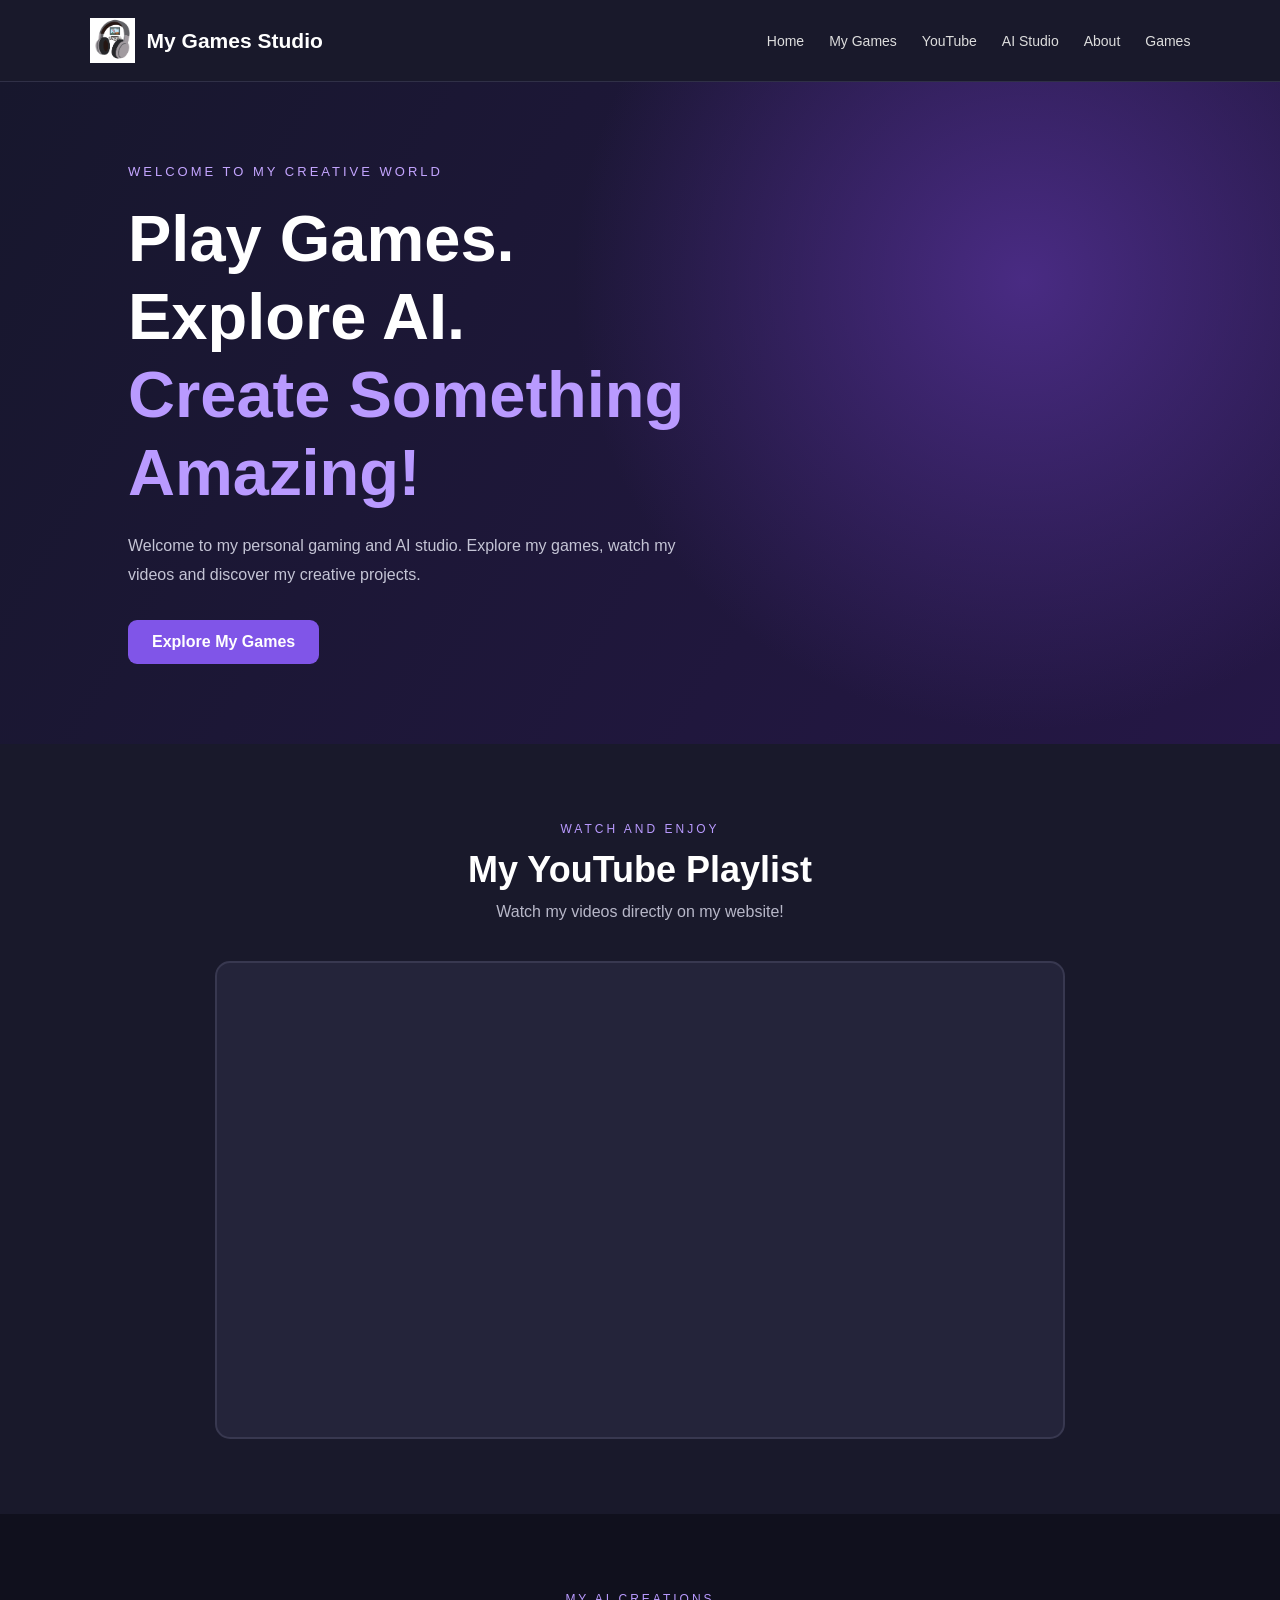
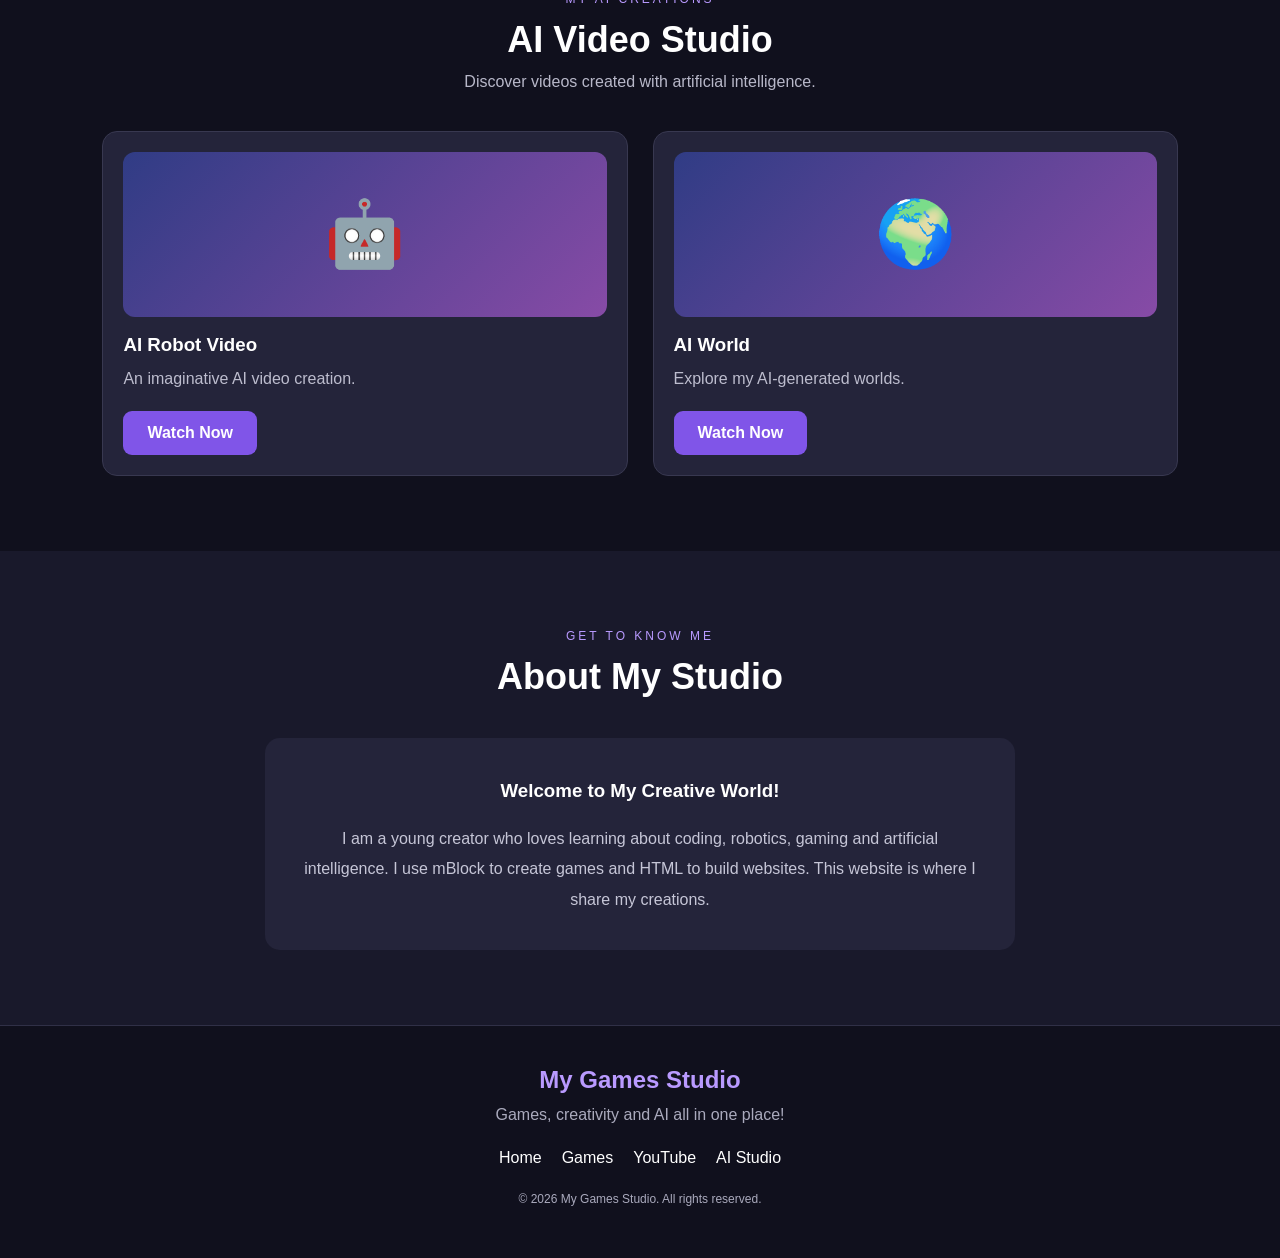
<file: index.html>
<!DOCTYPE html>
<html lang="en">

<head>
  <meta charset="UTF-8">
  <meta name="viewport" content="width=device-width, initial-scale=1.0">

  <title>My Games Studio</title>

  <link rel="icon" type="image/png" href="images/logo.png">
  <link rel="stylesheet" href="style.css">

  <script src="header.js" defer></script>
  <script src="footer.js" defer></script>
</head>

<body>

  <!-- Header -->
  <div id="header"></div>

  <!-- Home Section -->
  <section id="home" class="hero">

    <div class="hero-content">

      <span class="tag">WELCOME TO MY CREATIVE WORLD</span>

      <h1>
        Play Games.<br>
        Explore AI.<br>
        <span>Create Something Amazing!</span>
      </h1>

      <p>
        Welcome to my personal gaming and AI studio.
        Explore my games, watch my videos and discover
        my creative projects.
      </p>

      <a href="games.html" class="main-button">
        Explore My Games
      </a>

    </div>

  </section>


  <!-- YouTube Playlist Section -->
  <section id="youtube" class="section alternate">

    <div class="section-heading">

      <span>WATCH AND ENJOY</span>

      <h2>My YouTube Playlist</h2>

      <p>Watch my videos directly on my website!</p>

    </div>

    <div class="playlist-container">

      <iframe
        src="https://www.youtube.com/embed/videoseries?list=PL4fU7if8u1beA_KX58W7R7Zxa1HHjEwbO"
        title="My YouTube Playlist"
        allow="accelerometer; autoplay; clipboard-write; encrypted-media; gyroscope; picture-in-picture; web-share"
        referrerpolicy="strict-origin-when-cross-origin"
        allowfullscreen>
      </iframe>

    </div>

  </section>


  <!-- AI Studio Section -->
  <section id="ai-studio" class="section">

    <div class="section-heading">

      <span>MY AI CREATIONS</span>

      <h2>AI Video Studio</h2>

      <p>Discover videos created with artificial intelligence.</p>

    </div>

    <div class="card-container">

      <div class="content-card">

        <div class="ai-image">🤖</div>

        <h3>AI Robot Video</h3>

        <p>An imaginative AI video creation.</p>

        <a href="YOUR_AI_VIDEO_LINK"
           target="_blank"
           rel="noopener noreferrer"
           class="card-button">
          Watch Now
        </a>

      </div>


      <div class="content-card">

        <div class="ai-image">🌍</div>

        <h3>AI World</h3>

        <p>Explore my AI-generated worlds.</p>

        <a href="YOUR_AI_VIDEO_LINK_2"
           target="_blank"
           rel="noopener noreferrer"
           class="card-button">
          Watch Now
        </a>

      </div>

    </div>

  </section>


  <!-- About Section -->
  <section id="about" class="section alternate">

    <div class="section-heading">

      <span>GET TO KNOW ME</span>

      <h2>About My Studio</h2>

    </div>

    <div class="about-box">

      <h3>Welcome to My Creative World!</h3>

      <p>
        I am a young creator who loves learning about
        coding, robotics, gaming and artificial intelligence.
        I use mBlock to create games and HTML to build websites.
        This website is where I share my creations.
      </p>

    </div>

  </section>


  <!-- Footer -->
  <div id="footer"></div>

</body>
</html>
</file>
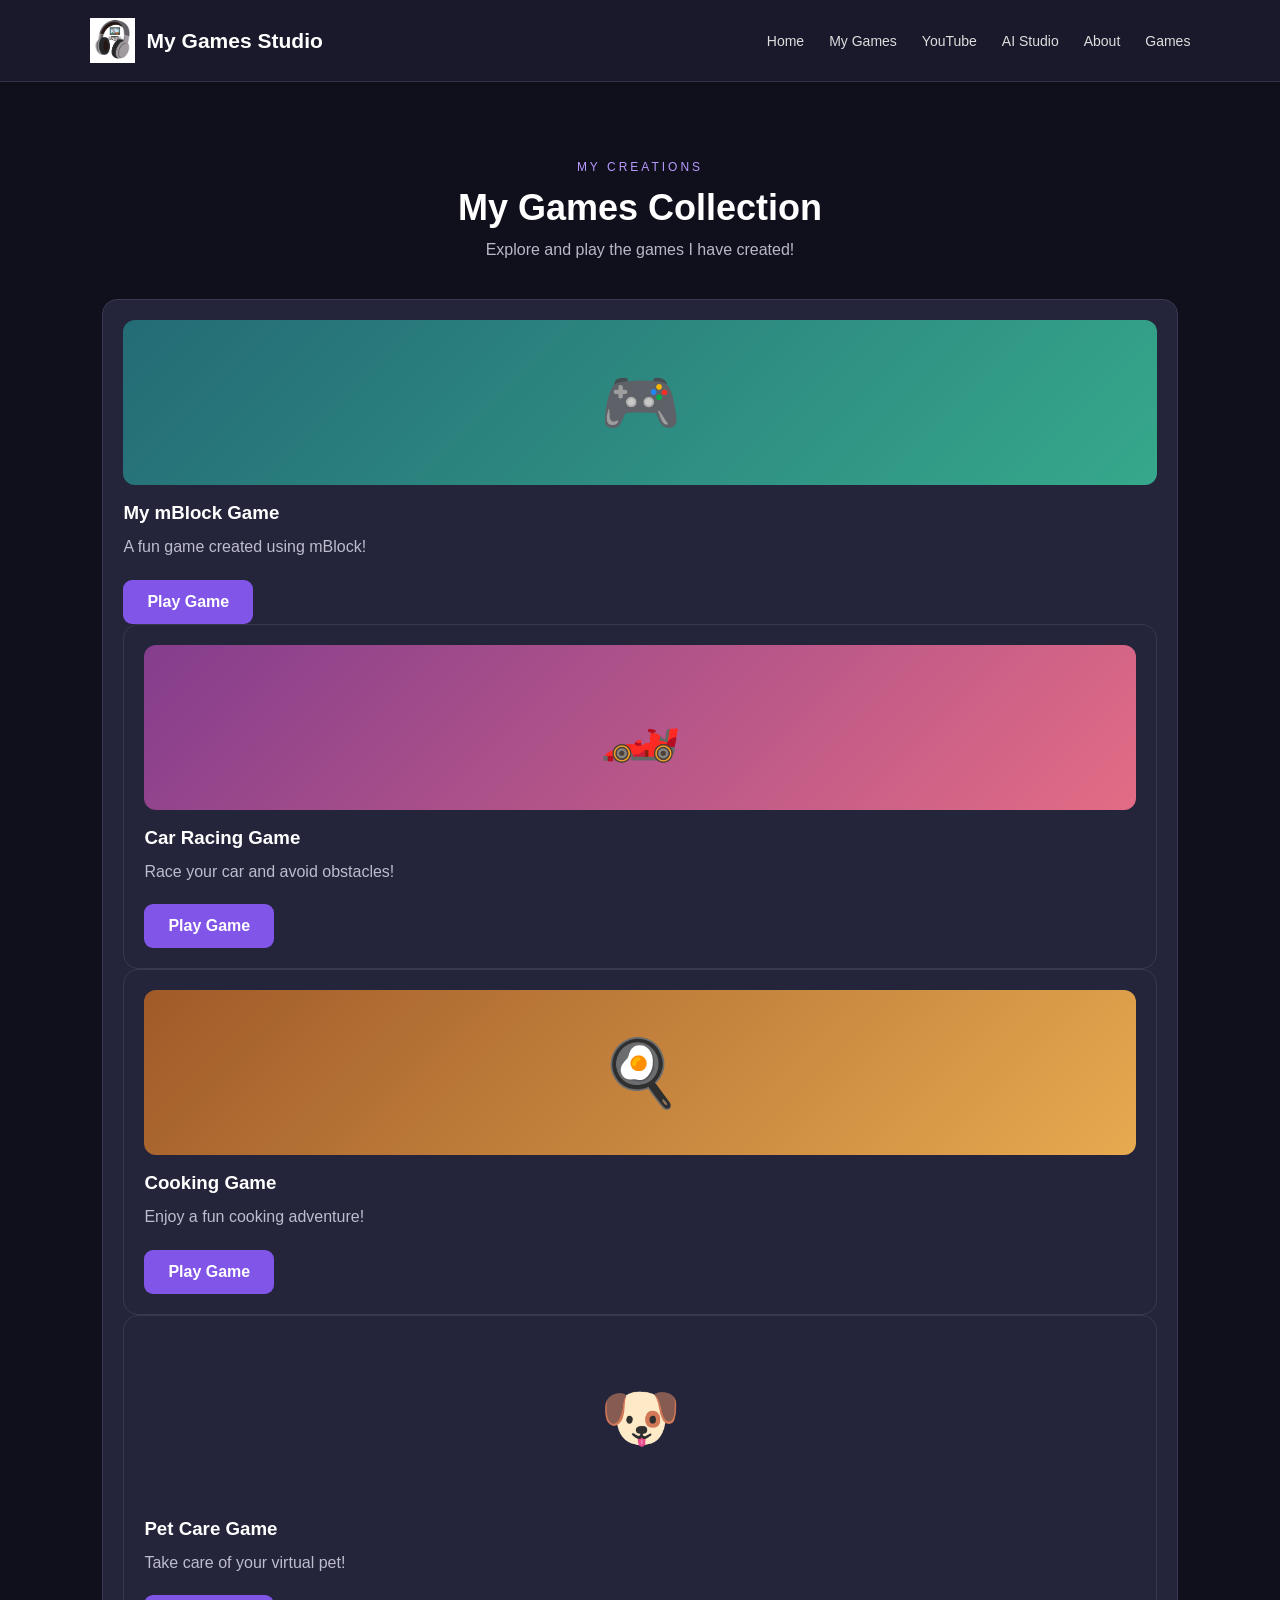
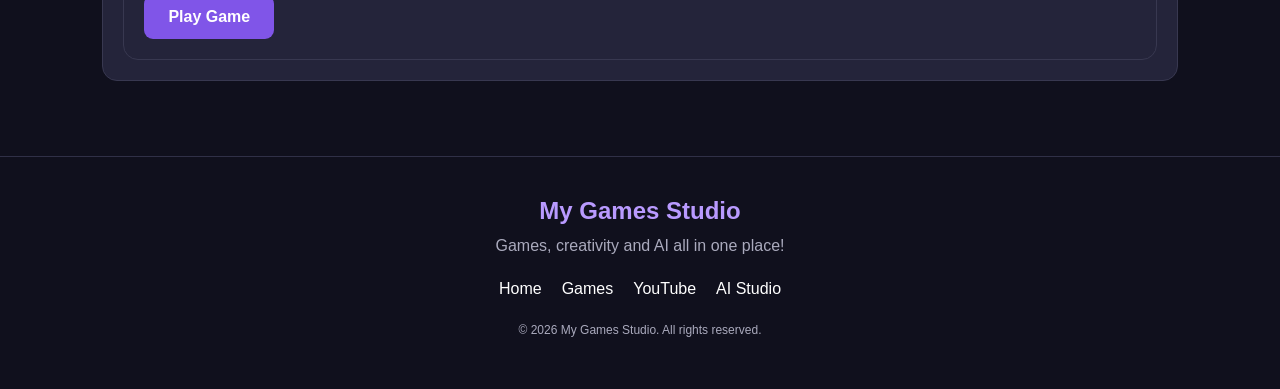
<file: games.html>
<!DOCTYPE html>
<html lang="en">

<head>
    <meta charset="UTF-8">
    <meta name="viewport" content="width=device-width, initial-scale=1.0">

    <title>My Games | Games Studio</title>

    <link rel="icon" type="image/png" href="images/logo.png">
    <link rel="stylesheet" href="style.css">

    <script src="header.js" defer></script>
    <script src="footer.js" defer></script>
</head>

<body>

    <div id="header"></div>

    <section class="section">

        <div class="section-heading">
            <span>MY CREATIONS</span>
            <h2>My Games Collection</h2>
            <p>Explore and play the games I have created!</p>
        </div>

        <div class="card-container">

            <!-- Game 1 -->
            <div class="content-card">
                <div class="game-image game-one">🎮</div>
                <h3>My mBlock Game</h3>
                <p>A fun game created using mBlock!</p>

                <a href="scratch-game.html" class="card-button">
    Play Game
</a>

            <!-- Game 2 -->
            <div class="content-card">
                <div class="game-image game-two">🏎️</div>
                <h3>Car Racing Game</h3>
                <p>Race your car and avoid obstacles!</p>

                <a href="car-game.html" class="card-button">
                    Play Game
                </a>
            </div>

            <!-- Game 3 -->
            <div class="content-card">
                <div class="game-image game-three">🍳</div>
                <h3>Cooking Game</h3>
                <p>Enjoy a fun cooking adventure!</p>

                <a href="cooking-game.html" class="card-button">
                    Play Game
                </a>
            </div>

            <!-- Game 4 -->
            <div class="content-card">
                <div class="game-image">🐶</div>
                <h3>Pet Care Game</h3>
                <p>Take care of your virtual pet!</p>

                <a href="pet-game.html" class="card-button">
                    Play Game
                </a>
            </div>

            <!-- Add more games here -->

        </div>

    </section>

    <div id="footer"></div>

</body>
</html>
</file>
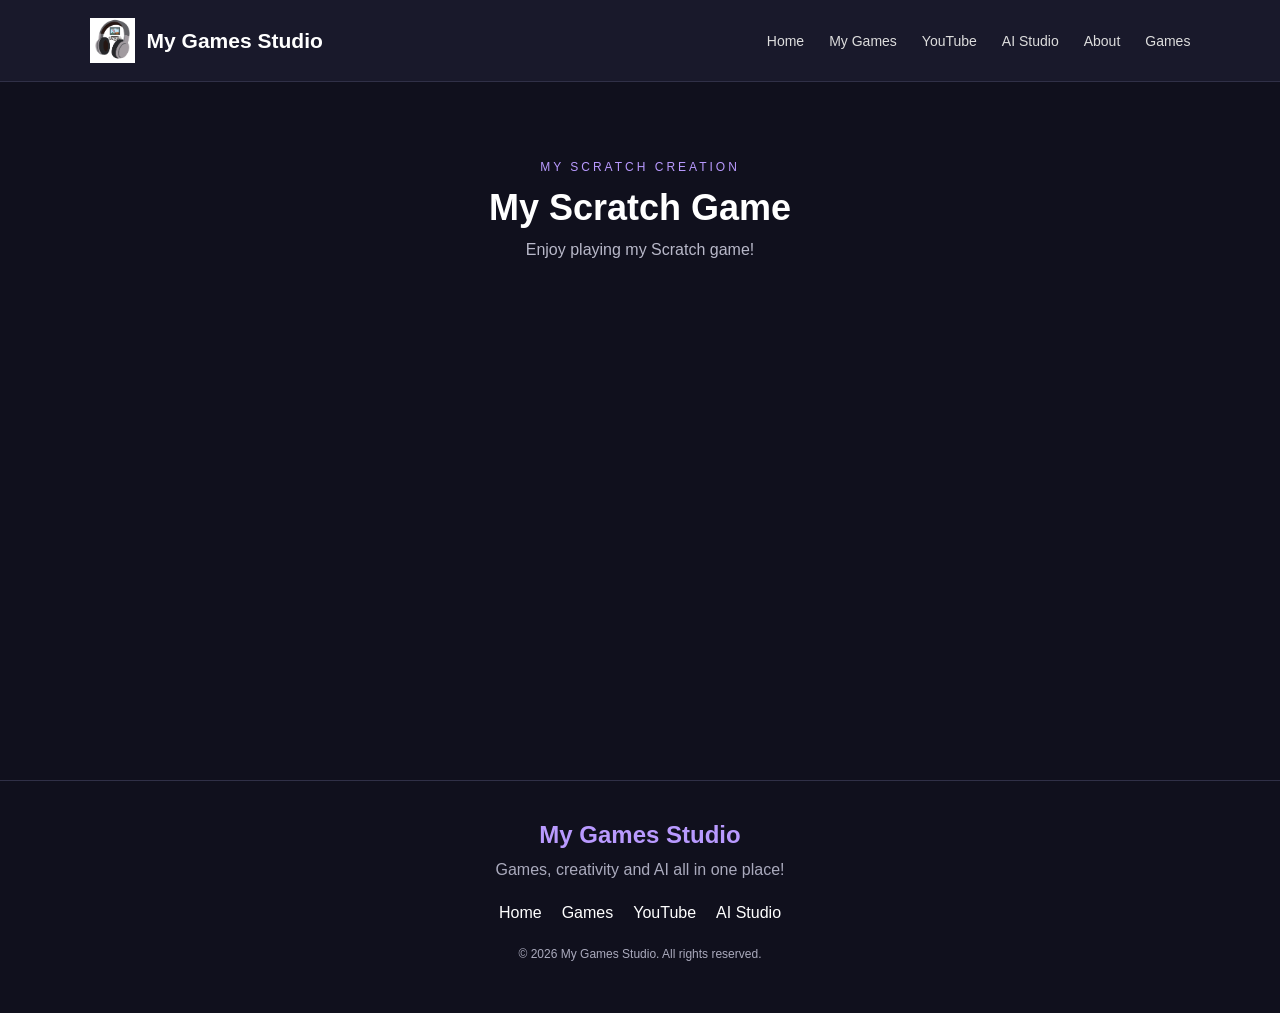
<file: scratch-game.html>
<!DOCTYPE html>
<html lang="en">
<head>
    <meta charset="UTF-8">
    <meta name="viewport" content="width=device-width, initial-scale=1.0">
    <title>Scratch Game</title>
    <link rel="stylesheet" href="style.css">
    <script src="header.js" defer></script>
    <script src="footer.js" defer></script>
</head>

<body>

    <div id="header"></div>

    <section class="section">
        <div class="section-heading">
            <span>MY SCRATCH CREATION</span>
            <h2>My Scratch Game</h2>
            <p>Enjoy playing my Scratch game!</p>
        </div>

        <div style="text-align:center;">
            <iframe
                src="https://scratch.mit.edu/projects/1444598756/embed"
                width="485"
                height="402"
                allowtransparency="true"
                frameborder="0"
                scrolling="no"
                allowfullscreen>
            </iframe>
        </div>
    </section>

    <div id="footer"></div>

</body>
</html>
</file>
<file: style.css>
* {
  margin: 0;
  padding: 0;
  box-sizing: border-box;
  scroll-behavior: smooth;
}

body {
  font-family: Arial, sans-serif;
  background: #10101d;
  color: white;
}

/* HEADER */

.main-header {
  display: flex;
  justify-content: space-between;
  align-items: center;
  padding: 18px 7%;
  background: #19192b;
  position: sticky;
  top: 0;
  z-index: 100;
  border-bottom: 1px solid #303047;
}

.logo-area {
  display: flex;
  align-items: center;
  gap: 12px;
  color: white;
  text-decoration: none;
  font-size: 21px;
  font-weight: bold;
}

.logo-area img {
  width: 45px;
  height: 45px;
  object-fit: contain;
}

.navigation {
  display: flex;
  gap: 25px;
}

.navigation a {
  color: #ddd;
  text-decoration: none;
  font-size: 14px;
  transition: 0.3s;
}

.navigation a:hover {
  color: #a78bfa;
}

/* HOME */

.hero {
  min-height: 540px;
  display: flex;
  align-items: center;
  padding: 80px 10%;
  background:
    radial-gradient(circle at 80% 30%,
    #492b83, transparent 40%),
    linear-gradient(120deg, #17172d, #251746);
}

.hero-content {
  max-width: 700px;
}

.tag {
  color: #c4a5ff;
  font-size: 13px;
  letter-spacing: 3px;
}

.hero h1 {
  font-size: clamp(38px, 6vw, 65px);
  line-height: 1.2;
  margin: 20px 0;
}

.hero h1 span {
  color: #b99aff;
}

.hero p {
  color: #c4c4d5;
  line-height: 1.8;
  max-width: 550px;
  margin-bottom: 30px;
}

.main-button,
.card-button {
  display: inline-block;
  padding: 13px 24px;
  border-radius: 9px;
  background: #8055e8;
  color: white;
  text-decoration: none;
  font-weight: bold;
  transition: 0.3s;
}

.main-button:hover,
.card-button:hover {
  background: #a47bff;
  transform: translateY(-3px);
}

/* SECTIONS */

.section {
  padding: 75px 8%;
}

.alternate {
  background: #19192b;
}

.section-heading {
  text-align: center;
  margin-bottom: 40px;
}

.section-heading span {
  color: #b99aff;
  font-size: 12px;
  letter-spacing: 3px;
}

.section-heading h2 {
  font-size: 36px;
  margin: 12px 0;
}

.section-heading p {
  color: #b8b8c9;
}

/* CARDS */

.card-container,
.video-container {
  display: grid;
  grid-template-columns:
    repeat(auto-fit, minmax(230px, 1fr));
  gap: 25px;
  max-width: 1100px;
  margin: auto;
}

.content-card {
  background: #24243a;
  padding: 20px;
  border-radius: 15px;
  border: 1px solid #383850;
  transition: 0.3s;
}

.content-card:hover {
  transform: translateY(-7px);
  border-color: #a78bfa;
}

.content-card h3 {
  margin: 17px 0 10px;
}

.content-card p {
  color: #bdbdce;
  line-height: 1.6;
  margin-bottom: 20px;
}

/* GAME IMAGES */

.game-image,
.ai-image,
.video-placeholder {
  height: 165px;
  display: flex;
  align-items: center;
  justify-content: center;
  border-radius: 12px;
  font-size: 65px;
}

.game-one {
  background: linear-gradient(135deg, #246b76, #36a88b);
}

.game-two {
  background: linear-gradient(135deg, #843d8d, #e36c85);
}

.game-three {
  background: linear-gradient(135deg, #a05a29, #e7aa50);
}

.video-placeholder {
  background: #30284c;
  color: #d3baff;
}

.ai-image {
  background: linear-gradient(135deg, #303c85, #874ba6);
}

/* ABOUT */

.about-box {
  max-width: 750px;
  margin: auto;
  padding: 35px;
  background: #24243a;
  border-radius: 15px;
  text-align: center;
  line-height: 1.9;
}

.about-box p {
  color: #c6c6d7;
  margin-top: 15px;
}

/* FOOTER */

.main-footer {
  background: #10101d;
  border-top: 1px solid #303047;
  padding: 40px 20px;
  text-align: center;
}

.main-footer h2 {
  color: #b99aff;
  margin-bottom: 10px;
}

.main-footer p {
  color: #aaaabd;
  margin: 12px 0;
}

.footer-links {
  display: flex;
  justify-content: center;
  flex-wrap: wrap;
  gap: 20px;
  margin: 25px 0;
}

.footer-links a {
  color: white;
  text-decoration: none;
}

.footer-links a:hover {
  color: #b99aff;
}

.copyright {
  font-size: 12px;
}

/* MOBILE */

@media (max-width: 700px) {
  .main-header {
    flex-direction: column;
    gap: 18px;
  }

  .navigation {
    flex-wrap: wrap;
    justify-content: center;
    gap: 15px;
  }

  .hero {
    padding: 65px 7%;
  }

  .section {
    padding: 55px 6%;
  }

  .section-heading h2 {
    font-size: 29px;
  }
}

/* YOUTUBE PLAYLIST PLAYER */

.playlist-container {
  max-width: 850px;
  width: 100%;
  margin: auto;
  aspect-ratio: 16 / 9;
  background: #24243a;
  border-radius: 15px;
  overflow: hidden;
  border: 2px solid #383850;
}

.playlist-container iframe {
  width: 100%;
  height: 100%;
  border: none;
}

.mblock-player {
  width: 100%;
  aspect-ratio: 4 / 3;
  overflow: hidden;
  border-radius: 12px;
}

.mblock-player iframe {
  width: 100%;
  height: 100%;
  border: none;
}
</file>
